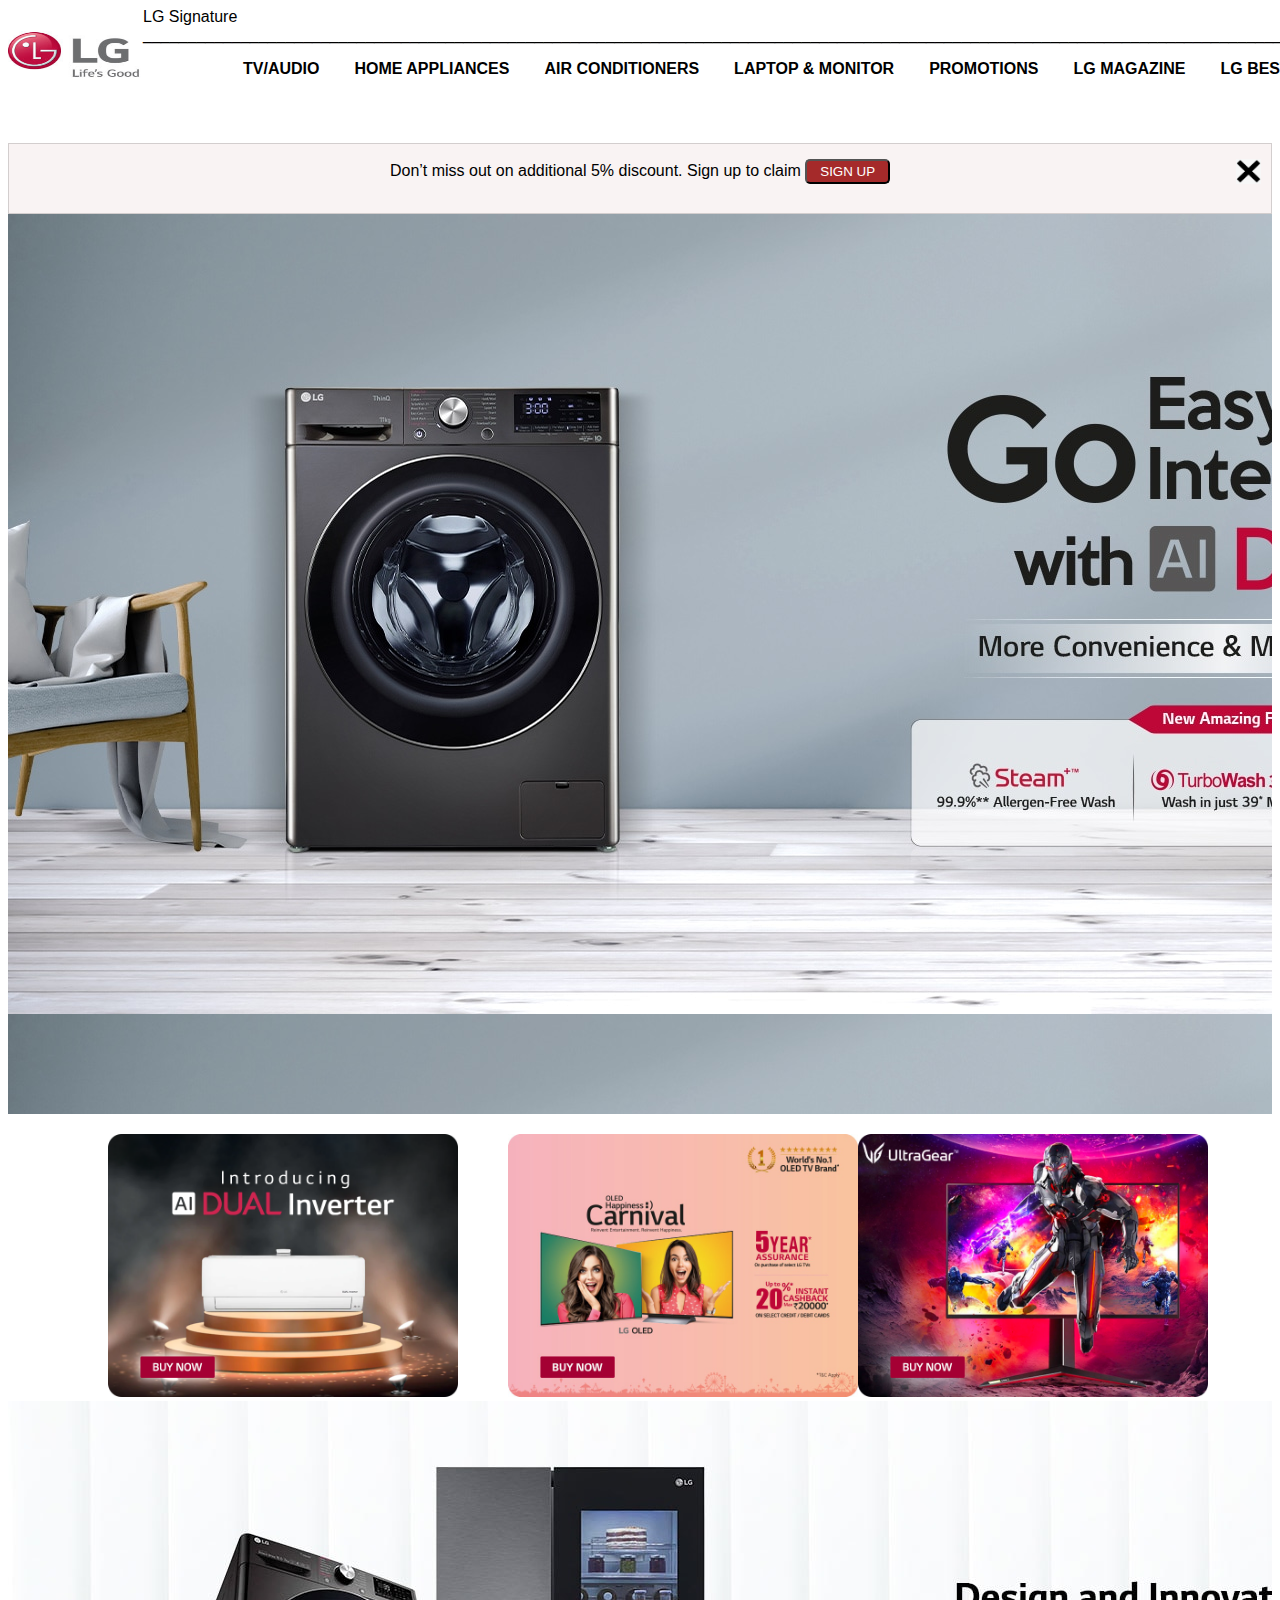
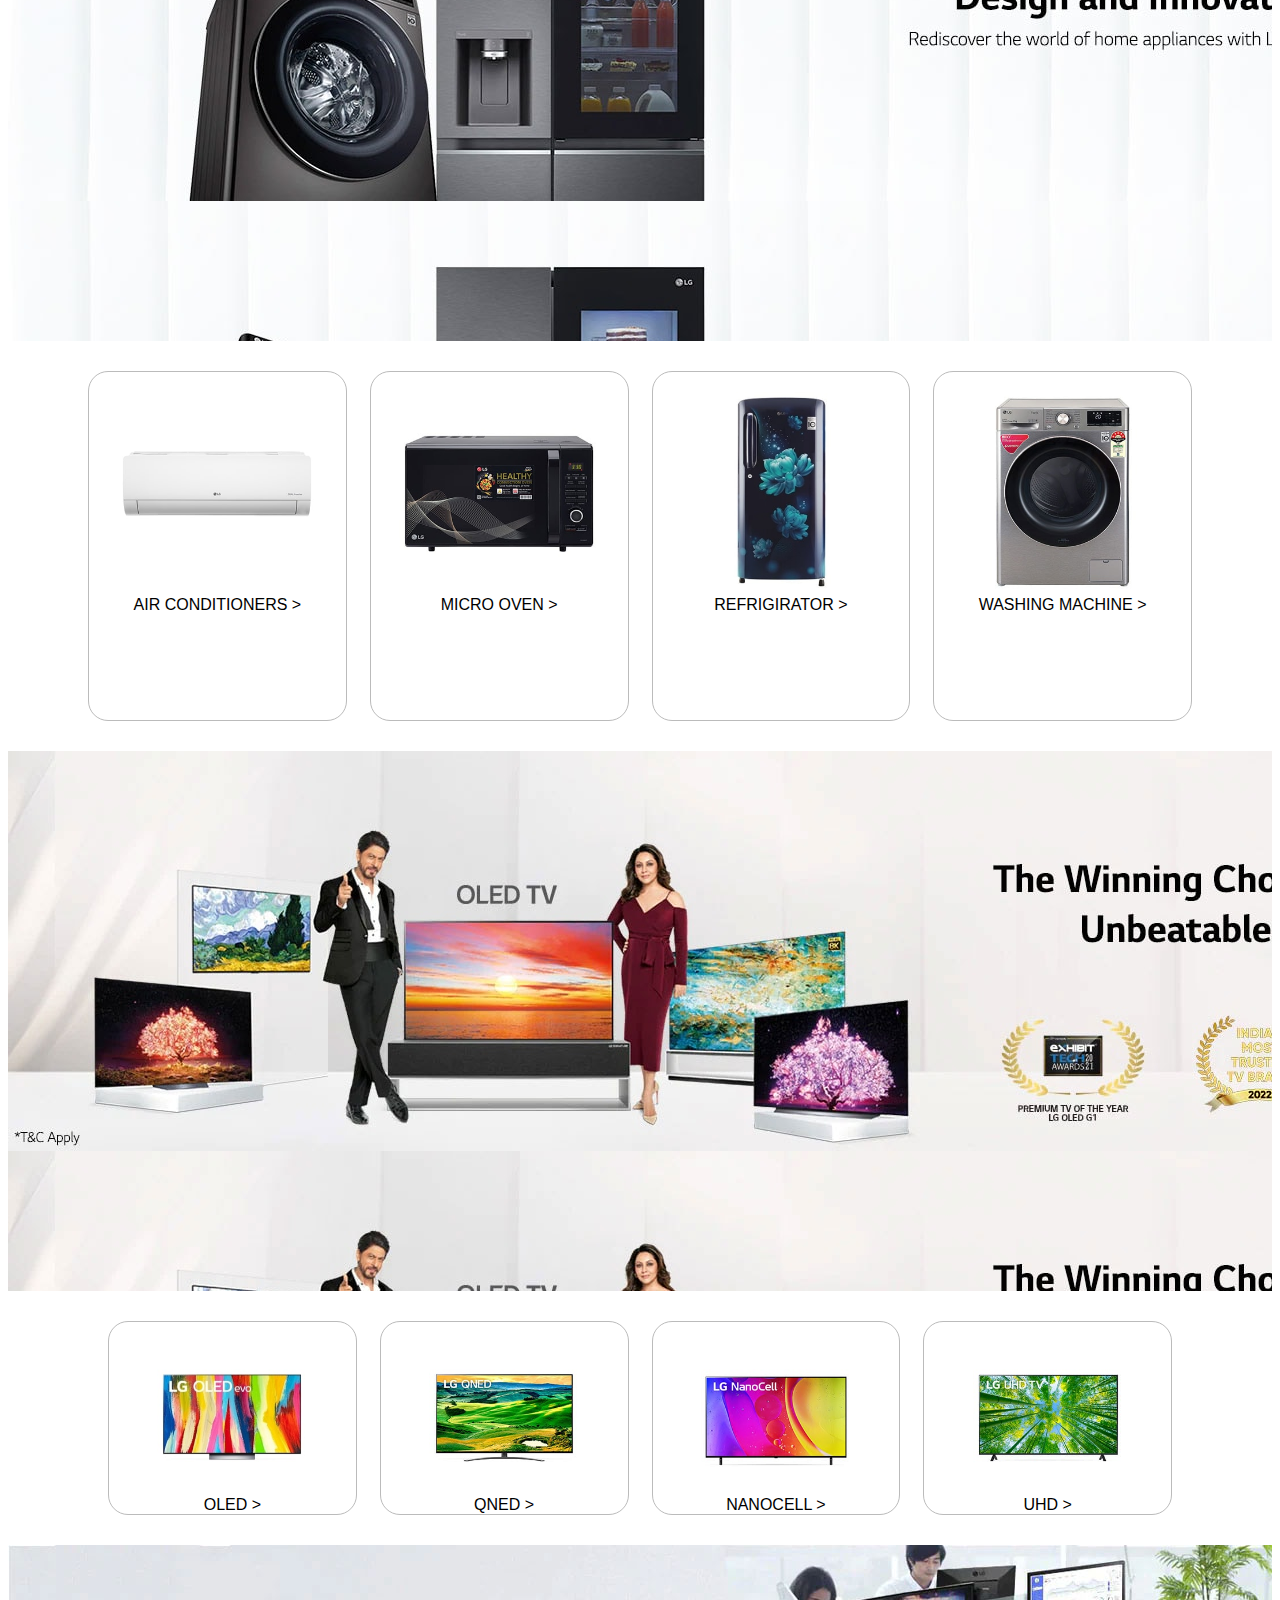
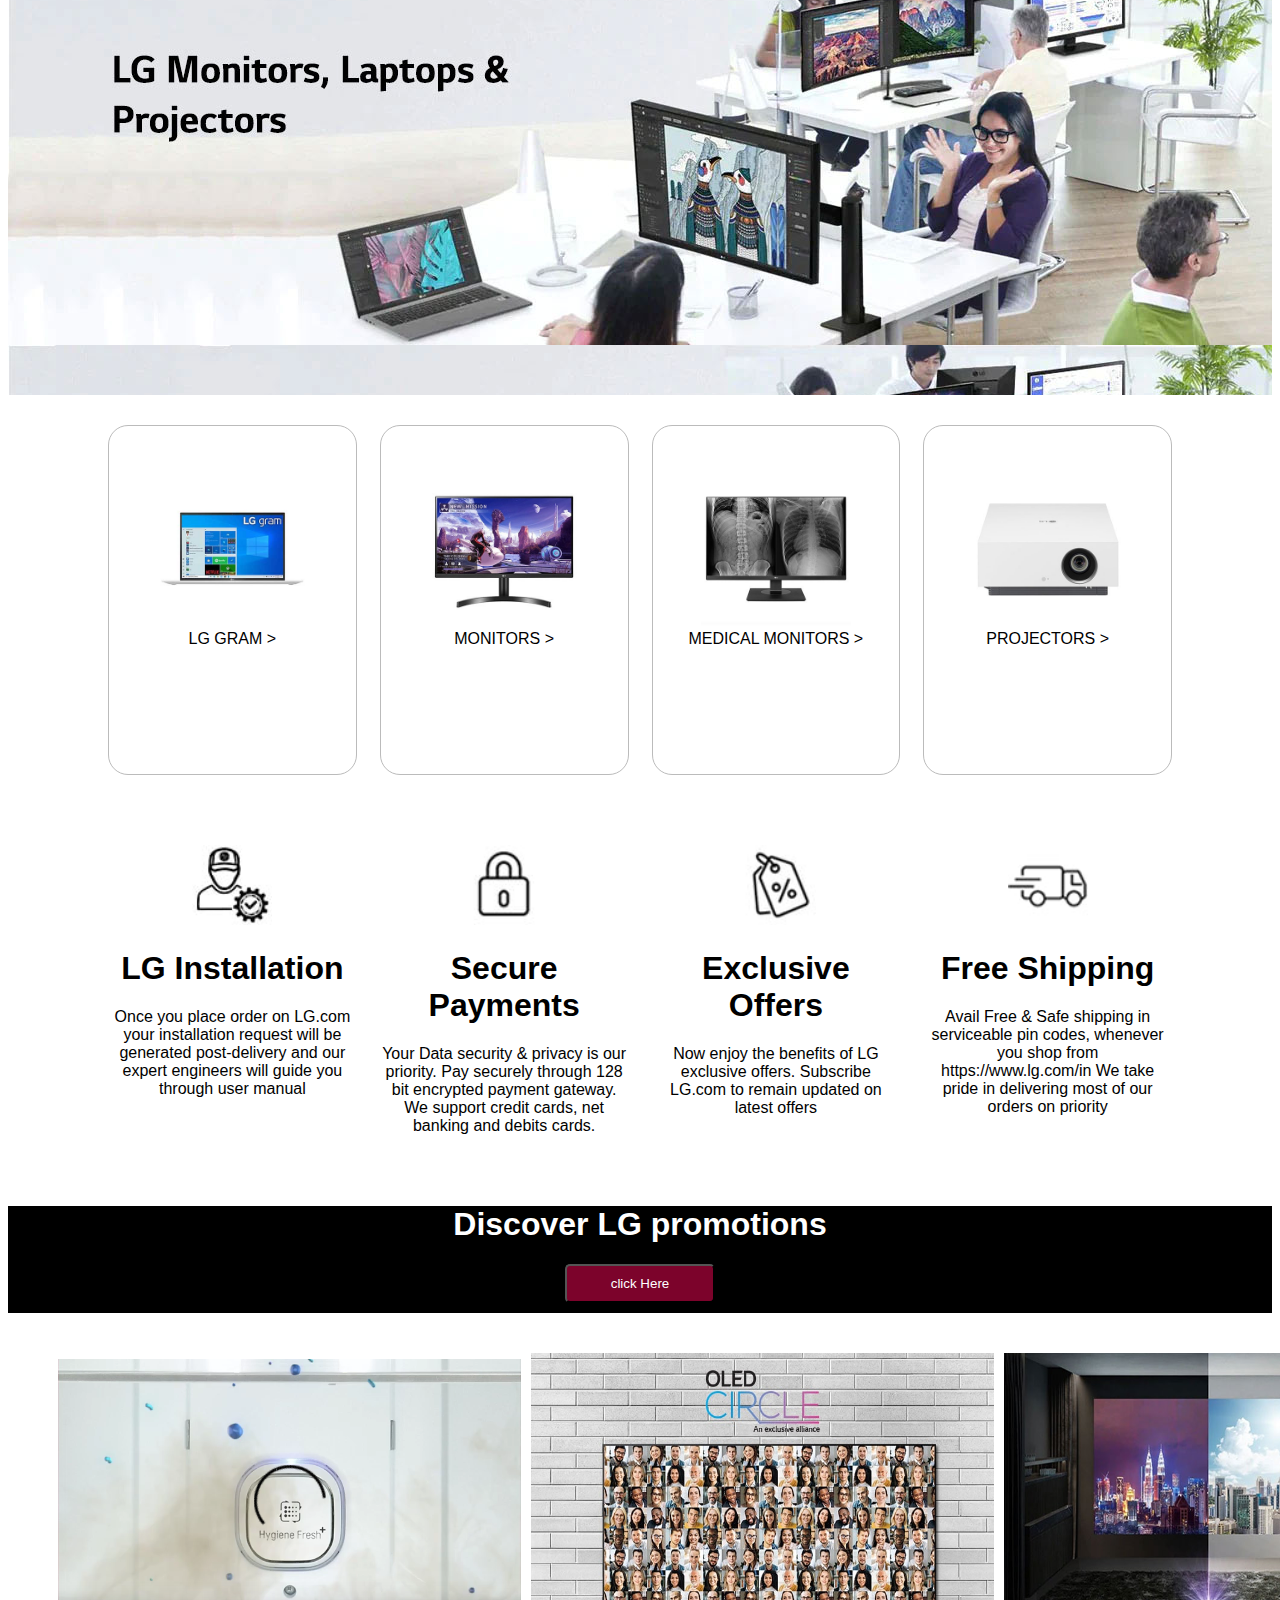
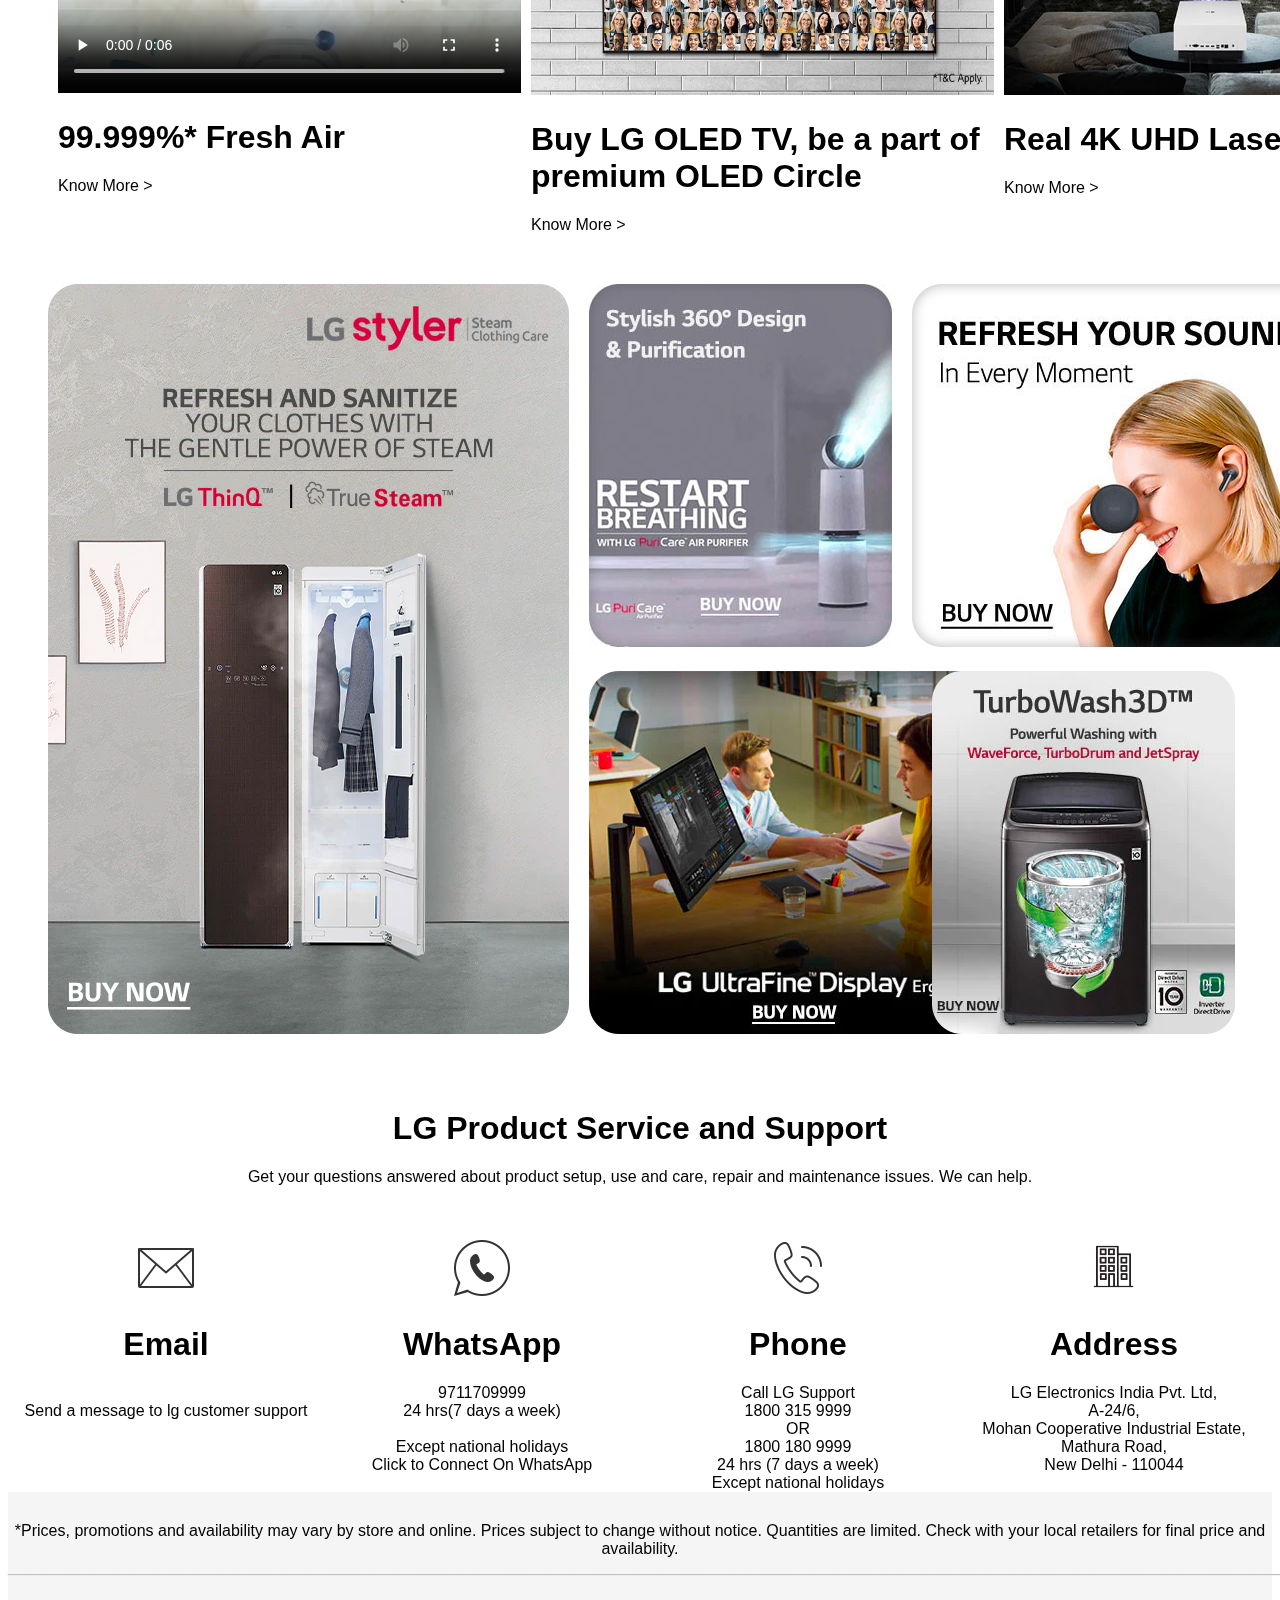
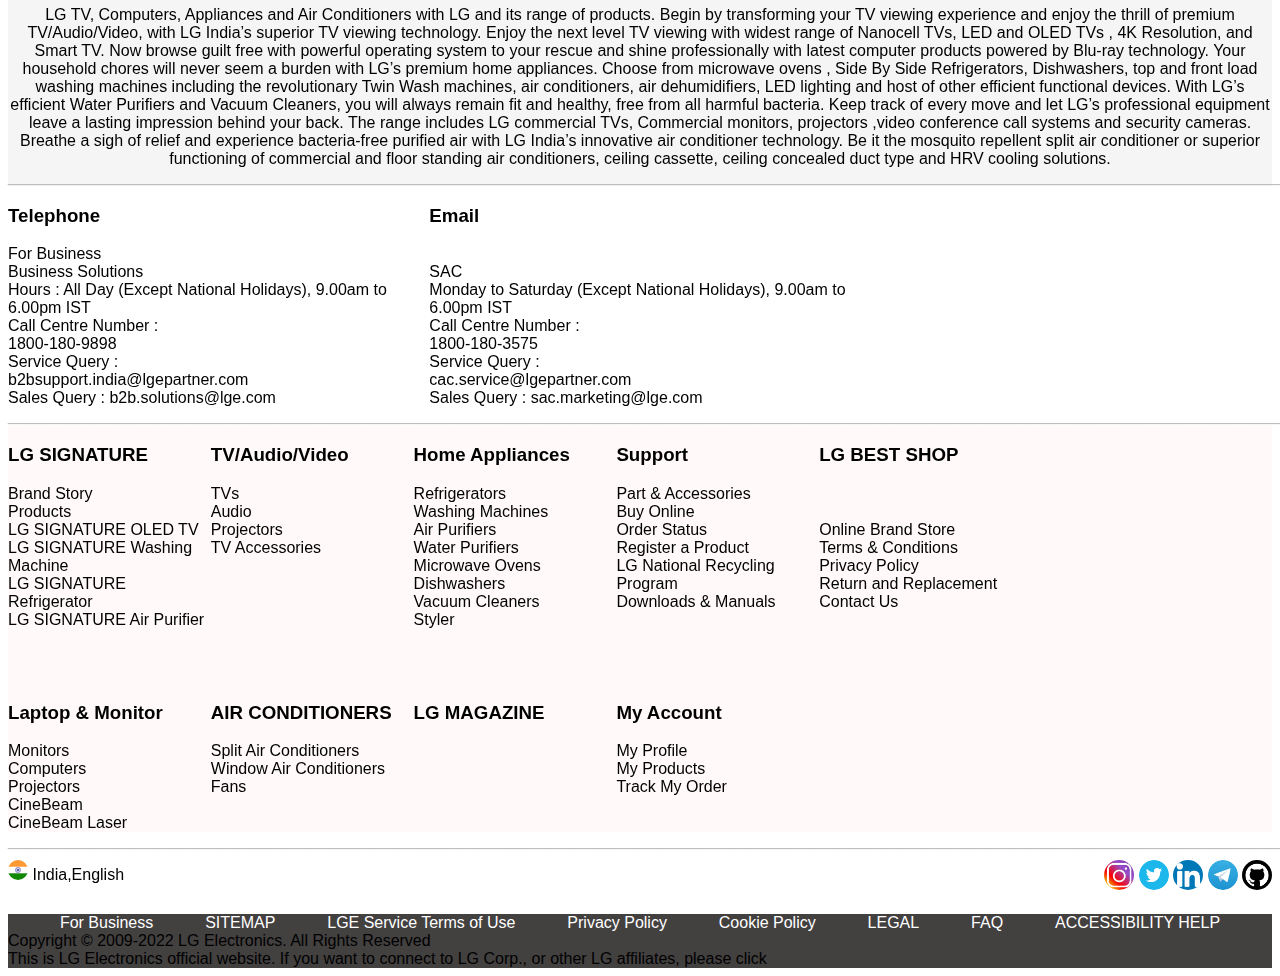
<file: index.html>
<!DOCTYPE html>
<html lang="en">
  <head>
    <meta charset="UTF-8" />
    <meta http-equiv="X-UA-Compatible" content="IE=edge" />
    <meta name="viewport" content="width=device-width, initial-scale=1.0" />
    <title>LG Electronics</title>
    <link rel="stylesheet" href="styles.css">
  </head>
  <body>
    <div class="navbar">
      <div class="nav-left">
        <img class="logo1" src="images//logo1.jpg" alt="" />
      </div>
      <div class="nav-down">
        <div class="nav-right">
          <div class="signature">LG Signature</div>
          <button class="bt1">For Business</button>
        </div>
        [base64]
        <div class="nav-bottom">
          <div class="sub1">
            <p><b>TV/AUDIO</b></p>
          </div>
          <div class="sub2">
            <p><b>HOME APPLIANCES</b></p>
          </div>
          <div class="sub3">
            <p><b>AIR CONDITIONERS</b></p>
          </div>
          <div class="sub4">
            <p><b>LAPTOP & MONITOR</b></p>
          </div>
          <div class="sub5">
            <p><b>PROMOTIONS</b></p>
          </div>
          <div class="sub6">
            <p><b>LG MAGAZINE</b></p>
          </div>
          <div class="sub7">
            <p><b>LG BEST SHOP</b></p>
          </div>
          <div class="sub8">
            <p><b>SUPPORT</b></p>
          </div>
          <img src="images/login.png" alt="" />
          <img src="images/cart.png" alt="" />
          <img src="images/search.png" alt="" />
        </div>
      </div>
    </div>
    <div class="main2">
      Don’t miss out on additional 5% discount. Sign up to claim
      <button>SIGN UP</button>

      <img src="/images/cross.png" alt="" />
    </div>
    <div class="main3"></div>
    <div class="main4">
      <div class="sub1">
        <img src="images/sub1.png" alt="" width="350" />
      </div>
      <div class="sub2">
        <img src="images/sub2.jpg" alt="" width="350" />
      </div>
      <div class="sub3">
        <img src="images/sub3.png" alt="" width="350" />
      </div>
    </div>
    <div class="some"></div>
    <div class="main6">
      <div class="air1">
        <img src="images/air1.jpg" alt="" />
        <br />
        <a href="">AIR CONDITIONERS ></a>
      </div>
      <div class="air2">
        <img src="images/air2.jpg" alt="" />
        <br />
        <a href="">MICRO OVEN ></a>
      </div>
      <div class="air3">
        <img src="images/air3.jpg" alt="" />
        <br />
        <a href="">REFRIGIRATOR ></a>
      </div>
      <div class="air4">
        <img src="images/air4.jpg" alt="" />
        <br />
        <a href="">WASHING MACHINE ></a>
      </div>
    </div>
    <div class="main7"></div>
    <div class="main8">
      <div class="down1">
        <img src="images/down1.jpg" alt="" />
        <br />
        <a href="">OLED ></a>
      </div>
      <div class="down2">
        <img src="images/down2.jpg" alt="" />
        <br />
        <a href="">QNED ></a>
      </div>
      <div class="down3">
        <img src="images/down3.jpg" alt="" />
        <br />
        <a href="">NANOCELL ></a>
      </div>
      <div class="down4">
        <img src="images/down4.jpg" alt="" />
        <br />
        <a href="">UHD ></a>
      </div>
    </div>
    <div class="main9"></div>
    <div class="main10">
      <div class="gram1">
        <img src="images/lg1.jpg" alt="" />
        <br />
        <a href="">LG GRAM ></a>
      </div>
      <div class="gram2">
        <img src="images/lg2.jpg" alt="" />
        <br />
        <a href="">MONITORS ></a>
      </div>
      <div class="gram3">
        <img src="images/lg3.jpg" alt="" />
        <br />
        <a href="">MEDICAL MONITORS ></a>
      </div>
      <div class="gram4">
        <img src="images/lg4.jpg" alt="" />
        <br />
        <a href="">PROJECTORS ></a>
      </div>
    </div>
    <div class="main11">
      <div class="last1">
        <img src="images/tools1.jpg" alt="" />
        <br />
        <h1>LG Installation</h1>

        <p>
          Once you place order on LG.com your installation request will be
          generated post-delivery and our expert engineers will guide you
          through user manual
        </p>
      </div>
      <div class="last2">
        <img src="images/tools2.jpg" alt="" />
        <br />
        <h1>Secure Payments</h1>
        <p>
          Your Data security & privacy is our priority. Pay securely through 128
          bit encrypted payment gateway. We support credit cards, net banking
          and debits cards.
        </p>
      </div>
      <div class="last3">
        <img src="images/tools3.jpg" alt="" />
        <br />
        <h1>Exclusive Offers</h1>
        <p>
          Now enjoy the benefits of LG exclusive offers. Subscribe LG.com to
          remain updated on latest offers
        </p>
      </div>
      <div class="last4">
        <img src="images/tools4.jpg" alt="" />
        <br />
        <h1>Free Shipping</h1>
        <p>
          Avail Free & Safe shipping in serviceable pin codes, whenever you shop
          from https://www.lg.com/in We take pride in delivering most of our
          orders on priority
        </p>
      </div>
    </div>
    <div class="main12">
      <h1 class="m12">Discover LG promotions</h1>
      <button>click Here</button>
    </div>
    <div class="main13">
      <div class="but1">
        <video src="images/fresh.mp4" width="463" height="360" controls></video>
        <h1>99.999%* Fresh Air</h1>
        <a href="">Know More ></a>
      </div>
      <div class="but2">
        <img src="images/pp1.jpg" alt="" />
        <h1>Buy LG OLED TV, be a part of premium OLED Circle</h1>
        <a href="">Know More ></a>
      </div>
      <div class="but3">
        <img src="images/pp2.jpg" alt="" />
        <h1>Real 4K UHD Laser projector</h1>
        <a href="">Know More ></a>
      </div>
    </div>
    <div class="main14">
      <div class="dece1">
        <img src="images/aa1.png" alt="" />
      </div>
      <div class="dece2">
        <img src="images/aa2.jpg" alt="" />
      </div>
      <div class="dece3">
        <img src="images/aa3.png" alt="" />
      </div>
      <div class="dece4">
        <img src="images/aa4.png" alt="" />
      </div>
      <div class="dece5">
        <img src="images/aa6.png" alt="" />
      </div>
    </div>
    <div class="main15">
      <h1>LG Product Service and Support</h1>
      Get your questions answered about product setup, use and care, repair and
      maintenance issues. We can help.
    </div>
    <div class="main16">
      <div class="toe1">
        <img src="images/mail.png" alt="" />
        <h1>Email</h1>
        <br />
        <a href="">Send a message to lg customer support</a>
      </div>
      <div class="toe2">
        <img src="images/whatsapp.png" alt="" />
        <h1>WhatsApp</h1>
        <a href="">9711709999</a>
        <br />
        <a href="">24 hrs(7 days a week)</a>
        <br />
        <a href=""></a>
        <br /><a href="">Except national holidays</a>
        <br />
        <a href="">Click to Connect On WhatsApp</a>
        <br />
      </div>
      <div class="toe3">
        <img src="images/phone.png" alt="" />
        <h1>Phone</h1>

        Call LG Support <br />
        1800 315 9999 <br />
        OR <br />
        1800 180 9999 <br />
        24 hrs (7 days a week) <br />
        Except national holidays <br />
      </div>
      <div class="toe4">
        <img src="images/address.png" alt="" />
        <h1>Address</h1>
        LG Electronics India Pvt. Ltd, <br />
        A-24/6, <br />
        Mohan Cooperative Industrial Estate, <br />
        Mathura Road, <br />
        New Delhi - 110044 <br />
      </div>
    </div>
    <div class="main17">
      <div class="ll1">
        *Prices, promotions and availability may vary by store and online.
        Prices subject to change without notice. Quantities are limited. Check
        with your local retailers for final price and availability.
      </div>
      <div class="lin1">
        [base64]
      </div>
      <div class="ll2">
        LG TV, Computers, Appliances and Air Conditioners with LG and its range
        of products. Begin by transforming your TV viewing experience and enjoy
        the thrill of premium TV/Audio/Video, with LG India’s superior TV
        viewing technology. Enjoy the next level TV viewing with widest range of
        Nanocell TVs, LED and OLED TVs , 4K Resolution, and Smart TV. Now browse
        guilt free with powerful operating system to your rescue and shine
        professionally with latest computer products powered by Blu-ray
        technology. Your household chores will never seem a burden with LG’s
        premium home appliances. Choose from microwave ovens , Side By Side
        Refrigerators, Dishwashers, top and front load washing machines
        including the revolutionary Twin Wash machines, air conditioners, air
        dehumidifiers, LED lighting and host of other efficient functional
        devices. With LG’s efficient Water Purifiers and Vacuum Cleaners, you
        will always remain fit and healthy, free from all harmful bacteria. Keep
        track of every move and let LG’s professional equipment leave a lasting
        impression behind your back. The range includes LG commercial TVs,
        Commercial monitors, projectors ,video conference call systems and
        security cameras. Breathe a sigh of relief and experience bacteria-free
        purified air with LG India’s innovative air conditioner technology. Be
        it the mosquito repellent split air conditioner or superior functioning
        of commercial and floor standing air conditioners, ceiling cassette,
        ceiling concealed duct type and HRV cooling solutions. <br>
      </div>
      <div class="lin2">
        [base64]
      </div>
    </div>
    <div class="main18">
      <div class="kk1">
        <h3>Telephone</h3>
        For Business <br>
        Business Solutions <br>
        Hours : All Day (Except National Holidays), 9.00am to 6.00pm IST <br>
        Call Centre Number : <br>
        1800-180-9898 <br>
        Service Query : <br>
        <a href="">b2bsupport.india@lgepartner.com</a> <br>
        Sales Query :
        <a href="">b2b.solutions@lge.com</a>

      </div>
      <div class="kk2">
       <h3> <a href="">Email</a></h3> <br>
        SAC <br>
        Monday to Saturday (Except National Holidays), 9.00am to <br>
        6.00pm IST <br>
        Call Centre Number : <br>
        1800-180-3575 <br>
        Service Query : <br>
        <a href="">cac.service@lgepartner.com</a> <br>
        Sales Query :
        <a href="">sac.marketing@lge.com</a>


      </div>
      
    </div>
    <div class="lin1">
      [base64]
    </div>
    <div class="footer">
      <div class="foot1">
        <h3><a href="">LG SIGNATURE</a></h3>
        <a href="">Brand Story</a> <br>
        <a href="">Products</a> <br>
        <a href="">LG SIGNATURE OLED TV</a> <br>
        <a href="">LG SIGNATURE Washing Machine</a> <br>
        <a href="">LG SIGNATURE Refrigerator</a> <br>
        <a href="">LG SIGNATURE Air Purifier</a> <br> <br> <br> <br>
      </div>
      <div class="foot2">
        <h3>
          <a href="">TV/Audio/Video</a> 
        </h3>
        <a href="">TVs</a> <br>
        <a href="">Audio</a> <br>
        <a href="">Projectors</a> <br>
        <a href="">TV Accessories</a> <br>

      </div>
      <div class="foot3">
        <h3>
          <a href="">Home Appliances</a>
        </h3>
        <a href="">Refrigerators</a> <br>
        <a href="">Washing Machines</a> <br>
        <a href="">Air Purifiers</a> <br>
        <a href="">Water Purifiers</a> <br>
        <a href="">Microwave Ovens</a> <br>
        <a href="">Dishwashers</a> <br>
        <a href="">Vacuum Cleaners</a> <br>
        <a href="">Styler</a> <br>
        <br> <br>
      </div>
      <div class="foot4">
        <h3>
          <a href="">Support</a>
        </h3>
        <a href="">Part & Accessories</a> <br>
        <a href="">Buy Online</a> <br>
        <a href="">Order Status</a> <br>
        <a href="">Register a Product</a> <br>
        <a href="">LG National Recycling Program</a> <br>
        <a href="">Downloads & Manuals</a> <br>
      </div>
      <div class="foot5">
        <h3>
          <a href="">LG BEST SHOP</a>
        </h3> <br> <br> 
        <a href="">Online Brand Store</a> <br>
        <a href="">Terms & Conditions</a> <br>
        <a href="">Privacy Policy</a> <br>
        <a href="">Return and Replacement</a> <br>
        <a href="">Contact Us</a> <br>
      </div>
      <div class="foot5">
          <h3><a href="">Laptop & Monitor</a></h3>
          <a href="">Monitors</a> <br>
          <a href="">Computers</a> <br> 
          <a href="">Projectors</a><br>
          <a href="">CineBeam</a> <br>
          <a href="">CineBeam Laser</a> <br>
      </div>
      <div class="foot6">
          <h3><a href="">AIR CONDITIONERS</a></h3>
          <a href="">Split Air Conditioners</a> <br>
          <a href="">Window Air Conditioners</a>  <br>       
          <a href="">Fans</a><br>
         
      </div>
      <div class="foot7">
            <h3><a href="">LG MAGAZINE</a></h3>
            
      </div>
      <div class="foot8">
        <h3><a href="">My Account</a></h3>
            <a href="">My Profile</a> <br>
            <a href="">My Products</a> <br>
            <a href="">Track My Order</a> <br>  
      </div>
    </div>
    <div class="lin1">
      [base64]
    </div>
    <div class="last">
      <div class="m1">
        <img src="images/india.png" alt="">
        <a href="">India,English</a>
      </div>
      <div class="m2">
        <img src="images/instgram.jpg" alt="">
        <img src="images/twi.png" alt="">
        <img src="images/lin.png" alt="">
        <img src="images/tele.jpg" alt="">
        <img src="images/git.png" alt="">
      </div>
    </div>
    <div class="end">
      <div class="d1">
        <div class="emain">
          <div class="e1">
            <a href="">For Business</a>
          </div>
          <div class="e1">
            <a href="">SITEMAP</a>
          </div>
          <div class="e1">
            <a href="">LGE Service Terms of Use</a>
          </div>
          <div class="e1">
            <a href="">Privacy Policy</a>
          </div>
          <div class="e1">
            <a href="">Cookie Policy</a>
          </div>
          <div class="e1">
            <a href="">LEGAL</a>
          </div>
          <div class="e1">
            <a href="">FAQ</a>
          </div>
          <div class="e1">
            <a href="">ACCESSIBILITY HELP</a>
          </div>
        </div>
        Copyright © 2009-2022 LG Electronics. All Rights Reserved <br>
        <a href="">This is LG Electronics official website. If you want to connect to LG Corp., or other LG affiliates, please click</a>
     </div>
      <div class="d2">
      
      </div>
    </div>
  </body>
</html>
</file>
<file: styles.css>
* {
        font-family: "LG Smart", "Segoe UI", "Microsoft Sans Serif", sans-serif;
      }
      .logo1 {
        width: 15vh;
        height: 10vh;
      }
      
      .bt1 {
        width: 100px;
        height: 30px;
        font-size: 15 px;
        color: brown;
        border: solid brown;
        border-radius: 5px;
        background-color: white;
        color: brown;
        border-radius: 20px;
      }
      .navbar {
        display: flex;
        flex-direction: row;
        /* border:2px solid red; */
        height: 15vh;
      }
      /* .navbar>:nth-of-type(2){
        align-items: flex-start;
        padding-bottom: 1px;
        border: 2px solid black;
      }       */

      .nav-right {
        /* border:2px solid red; */
        display: flex;
        flex-direction: row;
        justify-content: space-between;
        width: 100%;
        height: 2vh;
      }

      .nav-bottom {
        display: flex;
        flex-direction: row;
      }
      .nav-down {
        display: flex;
        flex-direction: column;
      }
      .nav-bottom > .sub1 {
        padding-right: 35px;
        text-align: center;
      }
      .nav-bottom > .sub2 {
        padding-right: 35px;
        text-align: center;
      }
      .nav-bottom > .sub3 {
        padding-right: 35px;
        text-align: center;
      }
      .nav-bottom > .sub4 {
        padding-right: 35px;
        text-align: center;
      }
      .nav-bottom > .sub5 {
        padding-right: 35px;
        text-align: center;
      }
      .nav-bottom > .sub6 {
        padding-right: 35px;
        text-align: center;
      }
      .nav-bottom > .sub7 {
        padding-right: 35px;
        text-align: center;
      }
      .nav-bottom > .sub8 {
        padding-right: 130px;
      }
      .nav-bottom > img {
        height: 25px;
        width: 25px;
        margin-right: 20px;
        margin-top: 15px;
      }
      .main2 {
        text-align: center;
        border: 1px solid rgb(211, 206, 206);
        height: 6vh;
        padding-top: 15px;
        background-color: rgb(249, 243, 243);
        position: relative;
      }
      .main2 > button {
        border-radius: 5px;
        background-color: brown;
        color: white;
        padding-left: 13px;
        padding-right: 13px;
        padding-top: 3px;
        padding-bottom: 3px;
      }
      .main2 > img {
        /* padding-left: 800px; */
        height: 25px;
        width: 25px;
        position: absolute;
        right: 10px;
      }
      .main4 {
        display: grid;
        grid-template-columns: repeat(3, 1fr);
        padding-top: 20px;
      }
      .sub1 {
        padding-left: 100px;
        padding-right: 50px;
      }
      .sub3 {
        padding-right: 270px;
      }
      .main6 {
        display: grid;
        grid-template-columns: repeat(4, 1fr);
        height: 350px;
        gap: 23px;
        padding-top: 30px;
        padding-left: 80px;
        padding-right: 80px;
        padding-bottom: 30px;
      }
      .main6 > div > img {
        /* border: 2px solid yellow; */
        height: 200px;
        width: 200px;

        padding-top: 20px;
      }
      .main6 > div {
        border: 1px solid #bbb;
        border-radius: 20px;
        text-align: center;
      }

      .main8 {
        display: grid;
        grid-template-columns: repeat(4, 1fr);
        padding-top: 20px;
        height: 35 0px;
        gap: 23px;
        padding-top: 30px;
        padding-left: 100px;
        padding-right: 100px;
        padding-bottom: 30px;
      }
      .main8 > div {
        border: 1px solid #bbb;
        border-radius: 20px;
        text-align: center;
      }

      .main8 > div > img {
        /* border: 2px solid yellow; */
        height: 150px;
        width: 150px;

        padding-top: 20px;
      }

      a {
        text-decoration: none;
      }
      a:hover {
        color: black;
        background-color: transparent;
        text-decoration: none;
      }
      a:visited {
        color: black;
        background-color: transparent;
        text-decoration: none;
      }
      .main3 {
        height: 100vh;
        background-image: url("images/bg1.jpg");
      }
      .some {
        background-image: url("images/HA-Banner-1600x400-2.jpg");
        height: 60vh;
      }
      .main7 {
        height: 60vh;
        background-image: url("images/main6.jpg");
      }
      .main9 {
        height: 50vh;
        background-image: url("images/last.jpg");
      }

      .main10 {
        display: grid;
        grid-template-columns: repeat(4, 1fr);
        padding-top: 20px;
        height: 350px;
        gap: 23px;
        padding-top: 30px;
        padding-left: 100px;
        padding-right: 100px;
        padding-bottom: 30px;
      }
      .main10 > div > img {
        /* border: 2px solid yellow; */
        height: 150px;
        width: 150px;

        padding-top: 50px;
      }
      .main10 > div {
        border: 1px solid #bbb;
        border-radius: 20px;
        text-align: center;
      }
      .main11 {
        display: grid;
        grid-template-columns: repeat(4, 1fr);
        padding-top: 20px;
        height: 350px;
        gap: 23px;
        padding-top: 30px;
        padding-left: 100px;
        padding-right: 100px;
        /* padding-bottom: 30px; */
      }
      .main11 > div > img {
        /* border: 2px solid yellow; */
        height: 80px;
        width: 80px;
        padding-top: 10px;
      }
      .main11 > div {
        /* border: 1px solid #bbb;
        border-radius: 20px; */
        text-align: center;
      }
      .main12 {
        text-align: center;
        color: white;
        background-color: black;
      }
      .main12 > button {
        padding: 10px;
        background-color: rgba(155, 4, 54, 0.799);
        color: white;
        border-radius: 5px;
        width: 150px;
        margin-bottom: 10px;
      }
      .main13 {
        display: grid;
        grid-template-columns: repeat(3, 1fr);
        padding-top: 20px;
        gap: 10px;
        /* text-align: center; */
        padding-left: 50px;
        padding-right: 100px;
      }
      .main13 > div > img {
        /* border: 2px solid yellow; */
        height: 342px;
        width: 463px;

        padding-top: 20px;
      }
      /* .main14>img{
        width: 1000px;
      } */
      .main14 {
        /* border: 2px solid black; */
        display: grid;
        grid-template-columns: repeat(4, 1fr);
        grid-template-areas:
          "dece1 dece2 dece3 dece3"
          "dece1 dece4 dece4 dece5";
        gap: 20px;
        padding-left: 40px;
        padding-right: 80px;
        padding-top: 50px;
      }

      .dece1 {
        grid-area: dece1;
        /* border: 2px solid red; */
      }
      .dece2 {
        grid-area: dece2;

        /* border: 2px solid red; */
      }
      .dece3 {
        grid-area: dece3;

        /* border: 2px solid red; */
      }
      .dece4 {
        grid-area: dece4;

        /* border: 2px solid red; */
      }
      .dece5 {
        grid-area: dece5;
        /* border: 2px solid red;  */
        padding-right: 105px;
      }
      .main15 {
        padding: 50px;
        padding-bottom: 50px;
        /* border: 2px solid red; */
        text-align: center;
      }
      .main16 {
        /* display: flex;
        flex-direction: row; */
        display: grid;
        grid-template-columns: repeat(4, 1fr);
        text-align: center;
      }
      .ll1{
        padding-top: 30px;
        color:  black;
      }
      .main17{
        text-align: center;
        background-color: whitesmoke;
      }
      .ll2{
        /* margin-top: 25px; */
        padding-top: 30px;
        color: black;
      }
      .lin1{
        color: #bbb;
      }
      .lin2{
        color: #bbb;
      }
      .main18{
        display: grid;
        grid-template-columns: 1fr 1fr 1fr;
        /* gap: 10px; */
        /* padding-left: 250px;
        padding-right: 250px; */
        text-align: left;
      }
      .footer{
        display: grid;
        grid-template-columns: repeat(5,1fr);
        /* border: 2px solid red; */
      }
      /* .footer>div{
        /* border: 2px solid red; */
      .footer{
        padding-right: 250px;
        background-color: rgb(255, 249, 249);
      }
      .last>.m1>img{
        height: 20px;
            width: 20px;
            border-radius: 50%;
      }
      .last>.m2>img{
        height: 30px;
            width: 30px;
            border-radius: 50%;
      }
      .last{
        display: flex;
        flex-direction: row;
        justify-content: space-between;
        padding-top: 10px;
        padding-bottom: 20px;
      }
      .end{
        background-color: rgb(67, 64, 64);
        /* color: white; */
      }
      .emain{
        display: flex;
        flex-direction: row;
        color: white;
        justify-content: space-evenly;
      }
      .emain>.e1>a{
        color: white;
      }
</file>
